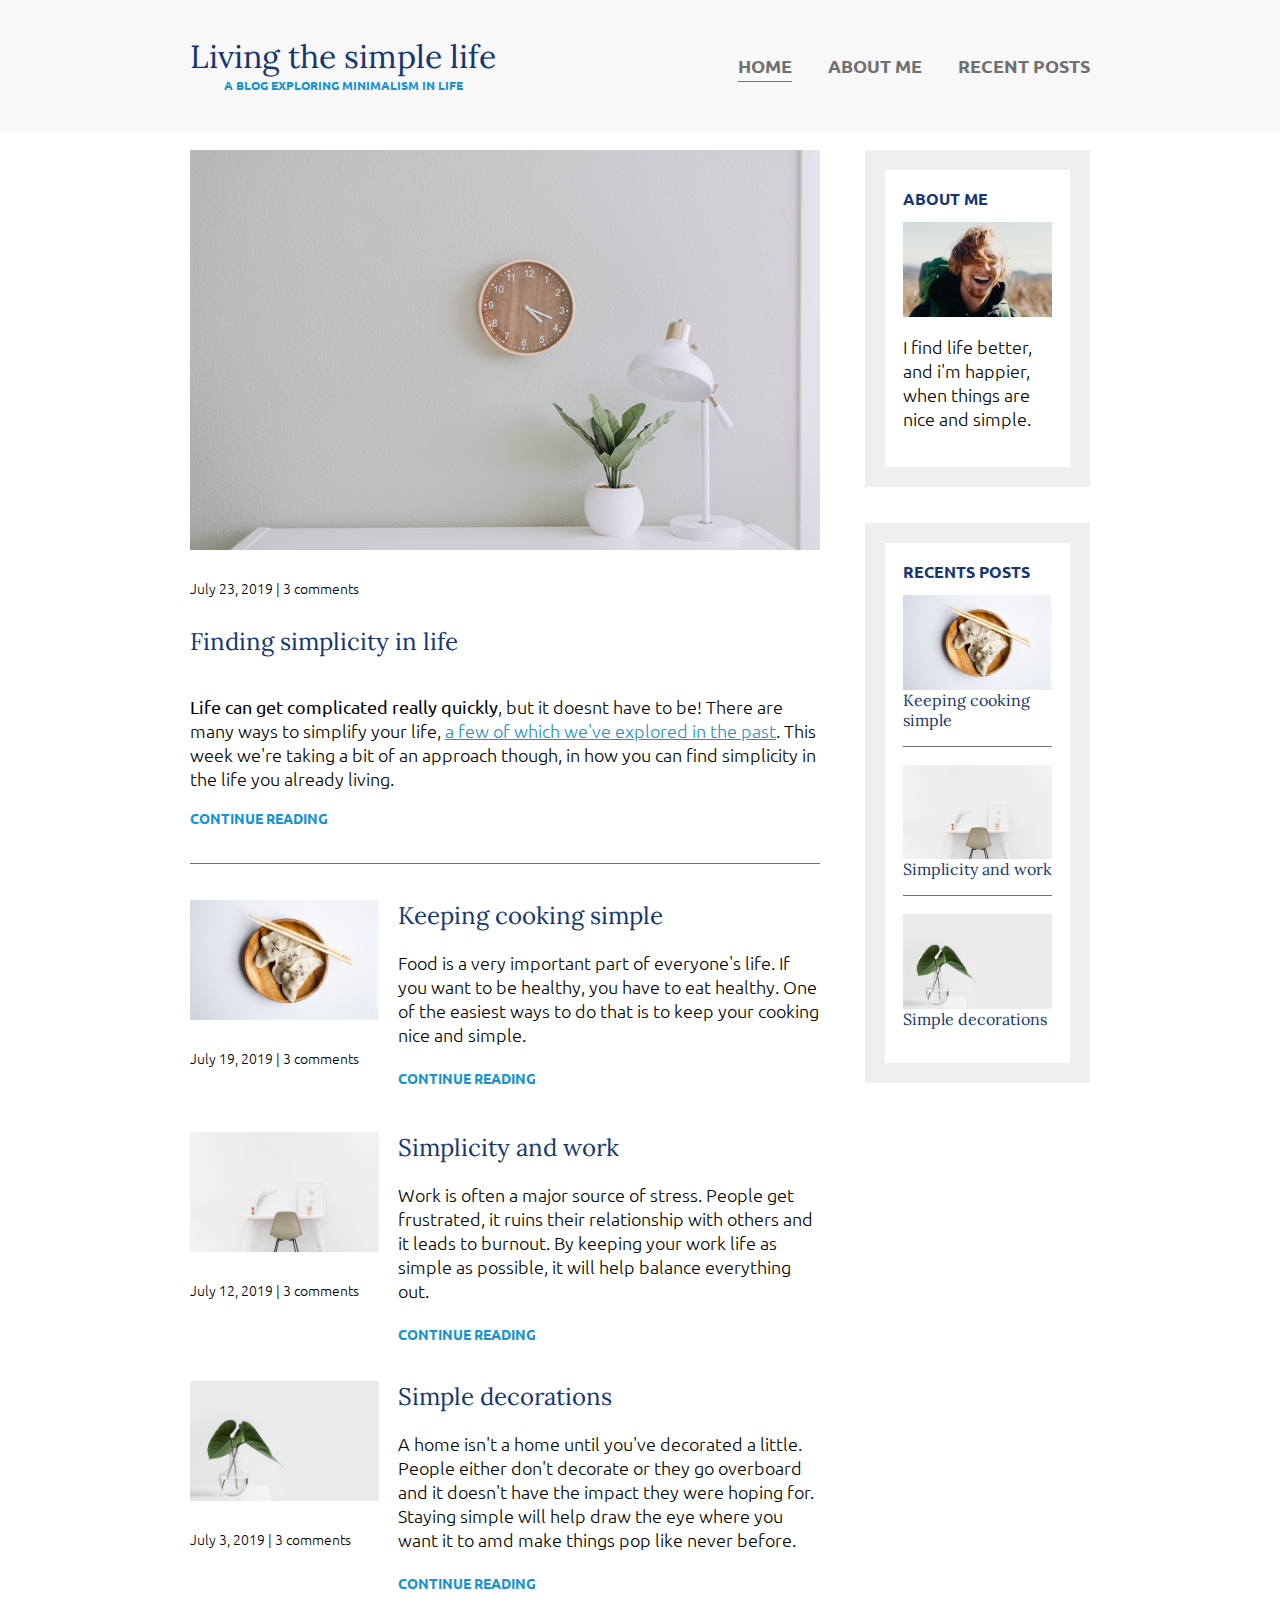
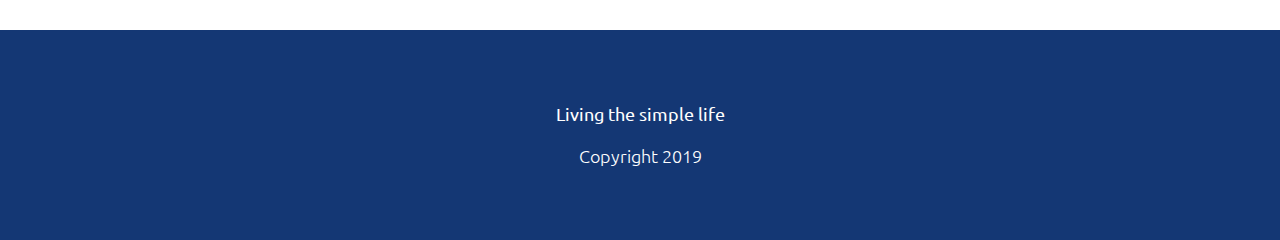
<file: index.html>
<!DOCTYPE html>
<html lang="en">
  <head>
    <meta charset="UTF-8" />
    <meta http-equiv="X-UA-Compatible" content="IE=edge" />
    <meta name="viewport" content="width=device-width, initial-scale=1.0" />
    <title>Document</title>
    <link
      href="https://fonts.googleapis.com/css?family=Lora|Ubuntu:300,400,700&display=swap"
      rel="stylesheet"
    />
    <link rel="stylesheet" href="css/style.css" />
  </head>
  <body>
    <header>
      <div class="container container-flex">
        <div class="site-title">
          <h1>Living the simple life</h1>
          <p class="subtitle">A BLOG EXPLORING MINIMALISM IN LIFE</p>
        </div>

        <nav>
          <ul>
            <li><a href="index.html" class="current-page">HOME</a></li>
            <li><a href="about-me.html">ABOUT ME</a></li>
            <li><a href="recent-posts.html">RECENT POSTS</a></li>
          </ul>
        </nav>
      </div>
    </header>

    <div class="container container-flex">
      <main role="main">
        <article class="article-featured">
          <h2 class="article-title">Finding simplicity in life</h2>
          <img src="images/life.jpg" alt="" class="article-image" />
          <p class="article-info">July 23, 2019 | 3 comments</p>
          <p class="article-body">
            <strong> Life can get complicated really quickly</strong>, but it
            doesnt have to be! There are many ways to simplify your life,
            <a href="">a few of which we've explored in the past</a>. This week
            we're taking a bit of an approach though, in how you can find
            simplicity in the life you already living.
          </p>
          <a href="" class="article-read-more">CONTINUE READING</a>
        </article>

        <article class="article-recent">
          <div class="article-recent-main">
            <h2 class="article-title">Keeping cooking simple</h2>
            <p class="article-body">
              Food is a very important part of everyone's life. If you want to
              be healthy, you have to eat healthy. One of the easiest ways to do
              that is to keep your cooking nice and simple.
            </p>
            <a href="" class="article-read-more">CONTINUE READING</a>
          </div>
          <div class="article-recent-secondary">
            <img src="images/food.jpg" alt="" class="article-image" />
            <p class="article-info">July 19, 2019 | 3 comments</p>
          </div>
        </article>

        <article class="article-recent">
          <div class="article-recent-main">
            <h2 class="article-title">Simplicity and work</h2>
            <p class="article-body">
              Work is often a major source of stress. People get frustrated, it
              ruins their relationship with others and it leads to burnout. By
              keeping your work life as simple as possible, it will help balance
              everything out.
            </p>
            <a href="" class="article-read-more">CONTINUE READING</a>
          </div>
          <div class="article-recent-secondary">
            <img src="images/work.jpg" alt="" class="article-image" />
            <p class="article-info">July 12, 2019 | 3 comments</p>
          </div>
        </article>

        <article class="article-recent">
          <div class="article-recent-main">
            <h2 class="article-title">Simple decorations</h2>
            <p class="article-body">
              A home isn't a home until you've decorated a little. People either
              don't decorate or they go overboard and it doesn't have the impact
              they were hoping for. Staying simple will help draw the eye where
              you want it to amd make things pop like never before.
            </p>
            <a href="" class="article-read-more">CONTINUE READING</a>
          </div>
          <div class="article-recent-secondary">
            <img src="images/deco.jpg" alt="" class="article-image" />
            <p class="article-info">July 3, 2019 | 3 comments</p>
          </div>
        </article>
      </main>

      <aside class="sidebar">
        <div class="sidebar-widget">
          <h2 class="widget-title">ABOUT ME</h2>
          <img src="images/aboutme.jpg" alt="" />
          <p class="widget-body">
            I find life better, and i'm happier, when things are nice and
            simple.
          </p>
        </div>

        <div class="sidebar-widget">
          <h2 class="widget-title">RECENTS POSTS</h2>
          <div class="widget-recent-post">
            <h3 class="widget-recent-post-title">Keeping cooking simple</h3>
            <img src="images/food.jpg" alt="" class="widget-image" />
          </div>

          <div class="widget-recent-post">
            <h3 class="widget-recent-post-title">Simplicity and work</h3>
            <img src="images/work.jpg" alt="" class="widget-image" />
          </div>

          <div class="widget-recent-post">
            <h3 class="widget-recent-post-title">Simple decorations</h3>
            <img src="images/deco.jpg" alt="" class="widget-image" />
          </div>
        </div>
      </aside>
    </div>

    <footer>
      <p><strong>Living the simple life</strong></p>
      <p>Copyright 2019</p>
    </footer>
  </body>
</html>
</file>
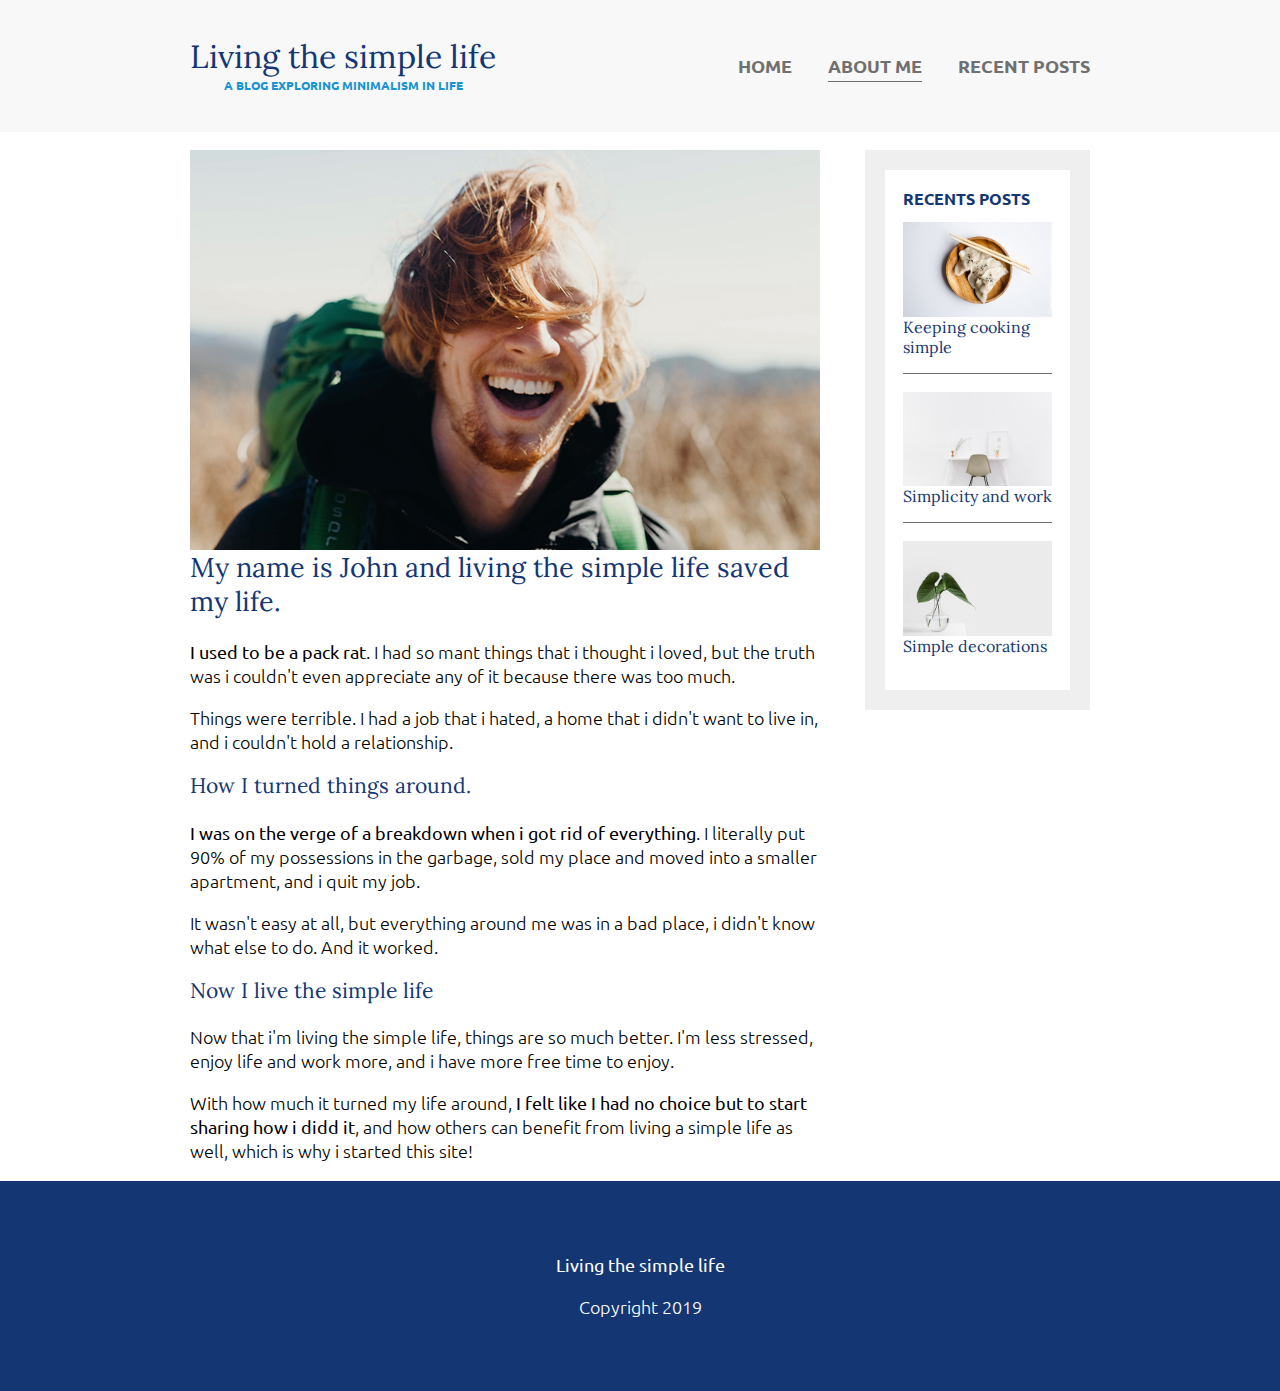
<file: about-me.html>
<!DOCTYPE html>
<html lang="en">
  <head>
    <meta charset="UTF-8" />
    <meta http-equiv="X-UA-Compatible" content="IE=edge" />
    <meta name="viewport" content="width=device-width, initial-scale=1.0" />
    <title>Document</title>
    <link
      href="https://fonts.googleapis.com/css?family=Lora|Ubuntu:300,400,700&display=swap"
      rel="stylesheet"
    />
    <link rel="stylesheet" href="css/style.css" />
  </head>
  <body>
    <header>
      <div class="container container-flex">
        <div class="site-title">
          <h1>Living the simple life</h1>
          <p class="subtitle">A BLOG EXPLORING MINIMALISM IN LIFE</p>
        </div>

        <nav>
          <ul>
            <li><a href="index.html">HOME</a></li>
            <li><a href="about-me.html" class="current-page">ABOUT ME</a></li>
            <li><a href="recent-posts.html">RECENT POSTS</a></li>
          </ul>
        </nav>
      </div>
    </header>

    <div class="container container-flex">
      <main role="main">
        <img src="images/aboutme.jpg" alt="" class="image-full" />
        <h2>My name is John and living the simple life saved my life.</h2>

        <p>
          <strong>I used to be a pack rat</strong>. I had so mant things that i
          thought i loved, but the truth was i couldn't even appreciate any of
          it because there was too much.
        </p>
        <p>
          Things were terrible. I had a job that i hated, a home that i didn't
          want to live in, and i couldn't hold a relationship.
        </p>

        <h3>How I turned things around.</h3>
        <p>
          <strong
            >I was on the verge of a breakdown when i got rid of
            everything</strong
          >. I literally put 90% of my possessions in the garbage, sold my place
          and moved into a smaller apartment, and i quit my job.
        </p>
        <p>
          It wasn't easy at all, but everything around me was in a bad place, i
          didn't know what else to do. And it worked.
        </p>

        <h3>Now I live the simple life</h3>
        <p>
          Now that i'm living the simple life, things are so much better. I'm
          less stressed, enjoy life and work more, and i have more free time to
          enjoy.
        </p>
        <p>
          With how much it turned my life around,
          <strong
            >I felt like I had no choice but to start sharing how i didd
            it</strong
          >, and how others can benefit from living a simple life as well, which
          is why i started this site!
        </p>
      </main>

      <aside class="sidebar">
        <div class="sidebar-widget">
          <h2 class="widget-title">RECENTS POSTS</h2>
          <div class="widget-recent-post">
            <h3 class="widget-recent-post-title">Keeping cooking simple</h3>
            <img src="images/food.jpg" alt="" class="widget-image" />
          </div>

          <div class="widget-recent-post">
            <h3 class="widget-recent-post-title">Simplicity and work</h3>
            <img src="images/work.jpg" alt="" class="widget-image" />
          </div>

          <div class="widget-recent-post">
            <h3 class="widget-recent-post-title">Simple decorations</h3>
            <img src="images/deco.jpg" alt="" class="widget-image" />
          </div>
        </div>
      </aside>
    </div>

    <footer>
      <p><strong>Living the simple life</strong></p>
      <p>Copyright 2019</p>
    </footer>
  </body>
</html>
</file>
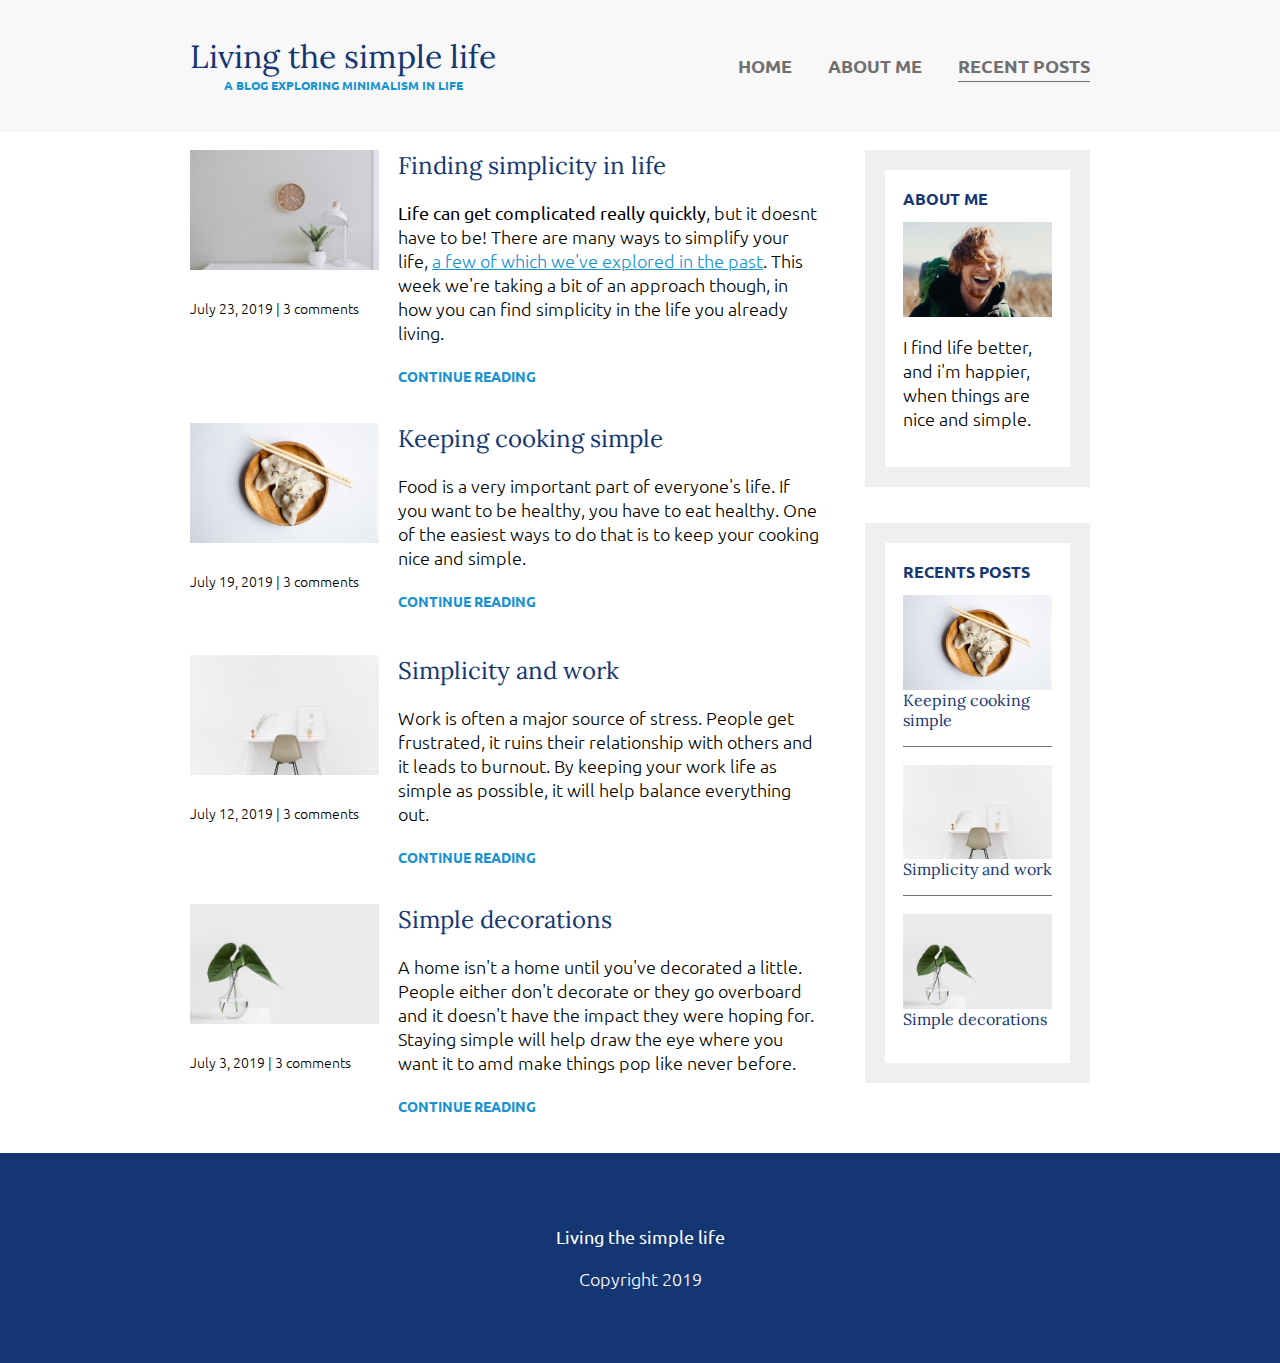
<file: recent-posts.html>
<!DOCTYPE html>
<html lang="en">
  <head>
    <meta charset="UTF-8" />
    <meta http-equiv="X-UA-Compatible" content="IE=edge" />
    <meta name="viewport" content="width=device-width, initial-scale=1.0" />
    <title>Document</title>
    <link
      href="https://fonts.googleapis.com/css?family=Lora|Ubuntu:300,400,700&display=swap"
      rel="stylesheet"
    />
    <link rel="stylesheet" href="css/style.css" />
  </head>
  <body>
    <header>
      <div class="container container-flex">
        <div class="site-title">
          <h1>Living the simple life</h1>
          <p class="subtitle">A BLOG EXPLORING MINIMALISM IN LIFE</p>
        </div>

        <nav>
          <ul>
            <li><a href="index.html">HOME</a></li>
            <li><a href="about-me.html">ABOUT ME</a></li>
            <li>
              <a href="recent-posts.html" class="current-page">RECENT POSTS</a>
            </li>
          </ul>
        </nav>
      </div>
    </header>

    <div class="container container-flex">
      <main role="main">
        <article class="article-recent">
          <div class="article-recent-main">
            <h2 class="article-title">Finding simplicity in life</h2>
            <p class="article-body">
              <strong> Life can get complicated really quickly</strong>, but it
              doesnt have to be! There are many ways to simplify your life,
              <a href="">a few of which we've explored in the past</a>. This
              week we're taking a bit of an approach though, in how you can find
              simplicity in the life you already living.
            </p>
            <a href="" class="article-read-more">CONTINUE READING</a>
          </div>
          <div class="article-recent-secondary">
            <img src="images/life.jpg" alt="" class="article-image" />
            <p class="article-info">July 23, 2019 | 3 comments</p>
          </div>
        </article>

        <article class="article-recent">
          <div class="article-recent-main">
            <h2 class="article-title">Keeping cooking simple</h2>
            <p class="article-body">
              Food is a very important part of everyone's life. If you want to
              be healthy, you have to eat healthy. One of the easiest ways to do
              that is to keep your cooking nice and simple.
            </p>
            <a href="" class="article-read-more">CONTINUE READING</a>
          </div>
          <div class="article-recent-secondary">
            <img src="images/food.jpg" alt="" class="article-image" />
            <p class="article-info">July 19, 2019 | 3 comments</p>
          </div>
        </article>

        <article class="article-recent">
          <div class="article-recent-main">
            <h2 class="article-title">Simplicity and work</h2>
            <p class="article-body">
              Work is often a major source of stress. People get frustrated, it
              ruins their relationship with others and it leads to burnout. By
              keeping your work life as simple as possible, it will help balance
              everything out.
            </p>
            <a href="" class="article-read-more">CONTINUE READING</a>
          </div>
          <div class="article-recent-secondary">
            <img src="images/work.jpg" alt="" class="article-image" />
            <p class="article-info">July 12, 2019 | 3 comments</p>
          </div>
        </article>

        <article class="article-recent">
          <div class="article-recent-main">
            <h2 class="article-title">Simple decorations</h2>
            <p class="article-body">
              A home isn't a home until you've decorated a little. People either
              don't decorate or they go overboard and it doesn't have the impact
              they were hoping for. Staying simple will help draw the eye where
              you want it to amd make things pop like never before.
            </p>
            <a href="" class="article-read-more">CONTINUE READING</a>
          </div>
          <div class="article-recent-secondary">
            <img src="images/deco.jpg" alt="" class="article-image" />
            <p class="article-info">July 3, 2019 | 3 comments</p>
          </div>
        </article>
      </main>

      <aside class="sidebar">
        <div class="sidebar-widget">
          <h2 class="widget-title">ABOUT ME</h2>
          <img src="images/aboutme.jpg" alt="" />
          <p class="widget-body">
            I find life better, and i'm happier, when things are nice and
            simple.
          </p>
        </div>

        <div class="sidebar-widget">
          <h2 class="widget-title">RECENTS POSTS</h2>
          <div class="widget-recent-post">
            <h3 class="widget-recent-post-title">Keeping cooking simple</h3>
            <img src="images/food.jpg" alt="" class="widget-image" />
          </div>

          <div class="widget-recent-post">
            <h3 class="widget-recent-post-title">Simplicity and work</h3>
            <img src="images/work.jpg" alt="" class="widget-image" />
          </div>

          <div class="widget-recent-post">
            <h3 class="widget-recent-post-title">Simple decorations</h3>
            <img src="images/deco.jpg" alt="" class="widget-image" />
          </div>
        </div>
      </aside>
    </div>

    <footer>
      <p><strong>Living the simple life</strong></p>
      <p>Copyright 2019</p>
    </footer>
  </body>
</html>
</file>
<file: css/style.css>
body {
  margin: 0;
  font-family: "ubuntu", sans-serif;
  font-size: 1.125rem;
  font-weight: 300;
}

img {
  max-width: 100%;
  display: block;
}

/* Typography */
h1,
h2,
h3 {
  font-family: Lora, serif;
  font-weight: 400;
  color: #143774;
  margin-top: 0;
}

h1 {
  font-size: 2rem;
  margin: 0;
}

a {
  color: #1792d2;
}

a:hover,
a:focus {
  color: #143774;
}

/* strong{
font-weight: 700;
} */

/* h1 subtitle  */
.subtitle {
  font-weight: 700;
  color: #1792d2;
  font-size: 0.75rem;
  margin: 0;
}

.article-title {
  font-size: 1.5rem;
}

.article-read-more,
.article-info {
  font-size: 0.875rem;
}

.article-read-more {
  color: #1792d2;
  text-decoration: none;
  font-weight: 700;
}

.article-read-more:hover,
.article-read-more:focus {
  color: #143774;
  text-decoration: underline;
}

.article-info {
  margin: 2em 0;
}

.widget-title,
.widget-recent-post-title {
  font-size: 1rem;
}

.widget-title {
  font-family: "ubuntu", sans-serif;
  font-weight: 700;
}

/* layout */
.container {
  width: 90%;
  max-width: 900px;
  margin: 0 auto;
}

.container-flex {
  display: flex;
  justify-content: space-between;
  flex-direction: column;
}

@media (min-width: 675px) {
  .container-flex {
    flex-direction: row;
  }
  main {
    width: 70%;
  }

  aside {
    width: 25%;
    min-width: 200px;
    margin-left: 1em;
  }
  /* header {
    text-align: center;
  } */
}

header {
  background: #f8f8f8;
  padding: 2em 0;
  text-align: center;
  margin-bottom: 1em;
}

footer {
  background: #143774;
  color: white;
  text-align: center;
  padding: 3em 0;
}

/* navigation */
nav ul {
  list-style: none;
  display: flex;
  justify-content: center;
  padding: 0;
}

nav li {
  margin-left: 2em;
}

nav a {
  text-decoration: none;
  color: #707070;
  font-weight: 700;
  padding: 0.25rem 0;
}

nav a:hover,
nav a:focus {
  color: #1792d2;
}

.current-page {
  border-bottom: 1px solid #707070;
}

.current-page:hover {
  color: #707070;
}

@media (max-width: 675px) {
  nav ul {
    flex-direction: column;
  }
  nav li {
    margin: 0.5em 0;
  }
}

/* articles */
.article-featured {
  border-bottom: 1px solid #707070;
  padding-bottom: 2em;
  margin-bottom: 2em;
}

.article-recent {
  display: flex;
  flex-direction: column;
  margin-bottom: 2em;
}

.article-recent-main {
  order: 2;
}

.article-recent-secondary {
  order: 1;
}

/* .article-image {
  width: 100%;
  min-height: 250px;
  object-fit: cover;
} */

@media (min-width: 675px) {
  .article-recent {
    flex-direction: row;
    justify-content: space-between;
  }
  .article-recent-main {
    width: 67%;
  }
  .article-recent-secondary {
    width: 30%;
  }
  .article-featured {
    display: flex;
    flex-direction: column;
  }
  .article-image {
    order: -1;
  }
  .article-info {
    order: -1;
  }
}

/* widgets */
.sidebar-widget {
  border: 20px solid #efefef;
  margin-bottom: 2em;
  padding: 1em;
}

.widget-recent-post {
  display: flex;
  flex-direction: column;
  border-bottom: 1px solid #707070;
  margin-bottom: 1em;
}

.widget-recent-post:last-child {
  border: 0;
  margin: 0;
}

.widget-image {
  order: -1;
}
</file>
